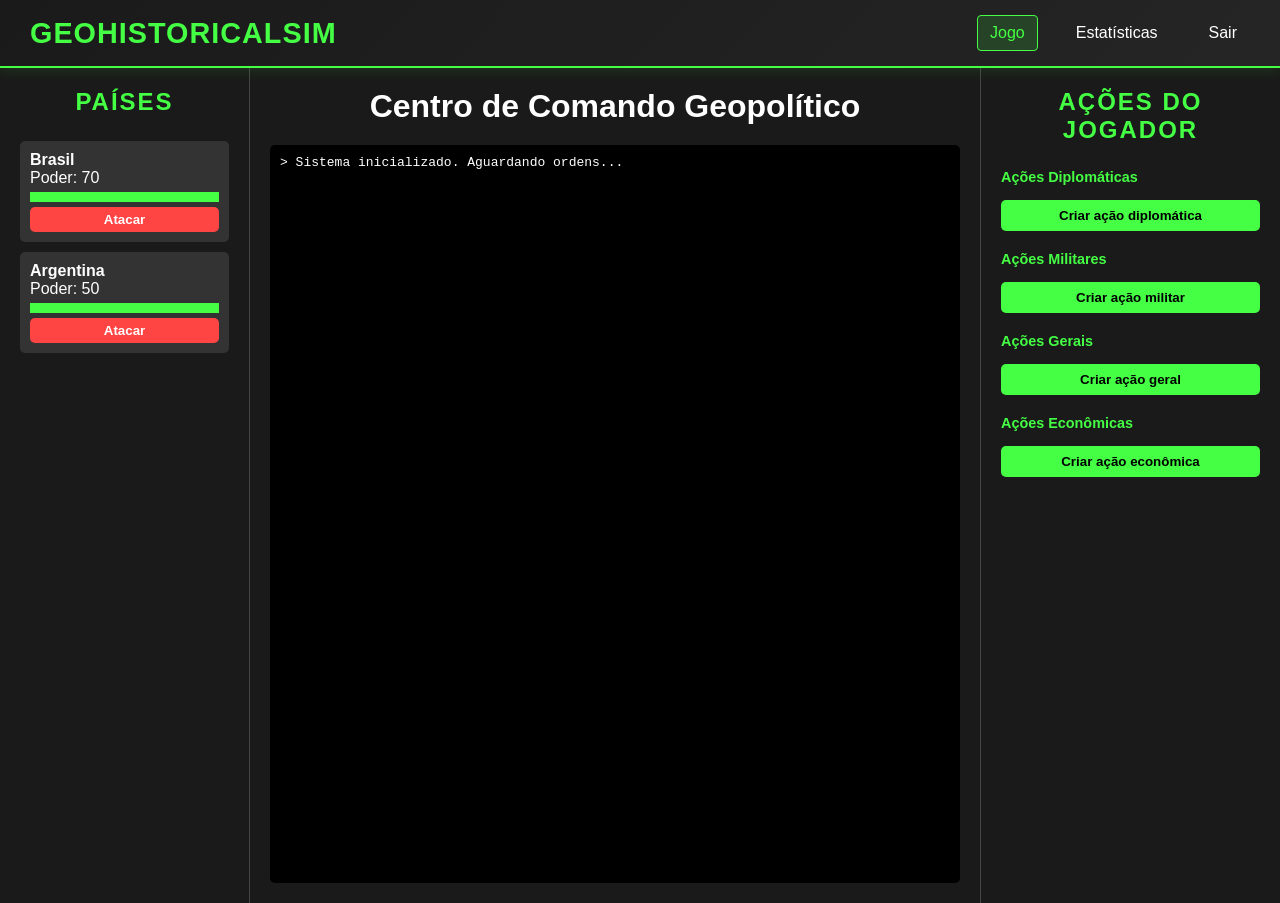
<file: index.html>
<!DOCTYPE html>
<html lang="pt-br">
<head>
    <meta charset="UTF-8">
    <title>GeoHistoricalSim v0.1</title>
    <link rel="stylesheet" href="style.css">
</head>
<body>
    <nav class="site-header">
        <div class="header-content">
            <h1 class="site-title">GeoHistoricalSim</h1>
            <div class="header-nav">
                <a href="index.html" class="nav-link active">Jogo</a>
                <a href="stats.html" class="nav-link">Estatísticas</a>
                <a href="login.html" class="nav-link">Sair</a>
            </div>
        </div>
    </nav>

    <div id="main-content">
    <div id="sidebar">
        <h2>Países</h2>
        <div id="lista-paises">
        </div>
        <div id="meu-pais" class="hidden">
            <h3>Dados de: <span id="nome-meu-pais"></span></h3>
            <p>Economia: <span id="eco-meu-pais"></span></p>
            <p>Militar: <span id="mil-meu-pais"></span></p>
            <p>Acordos: <span id="acordos-meu-pais"></span></p>
            <button onclick="voltarLista()">Voltar à lista</button>
        </div>
    </div>

    <div id="main">
        <header id="main-header">
            <h1>Centro de Comando Geopolítico</h1>
        </header>
        <div id="console">
            <p>> Sistema inicializado. Aguardando ordens...</p>
        </div>
    </div>

    <div id="actions-sidebar">
        <h2>Ações do Jogador</h2>
        
        <div class="action-group">
            <label>Ações Diplomáticas</label>
            <button onclick="abrirFormulario('diplomatic')">Criar ação diplomática</button>
        </div>

        <div class="action-group">
            <label>Ações Militares</label>
            <button onclick="abrirFormulario('military')">Criar ação militar</button>
        </div>

        <div class="action-group">
            <label>Ações Gerais</label>
            <button onclick="abrirFormulario('general')">Criar ação geral</button>
        </div>

        <div class="action-group">
            <label>Ações Econômicas</label>
            <button onclick="abrirFormulario('economic')">Criar ação econômica</button>
        </div>
    </div>

    <script>
        // Aqui conectaremos a lógica que já começamos a criar
        const paises = [
            { nome: "Brasil", poder: 70, estabilidade: 100, economia: "1.2T", acordos: ["ONU", "Mercosul"] },
            { nome: "Argentina", poder: 50, estabilidade: 100, economia: "450B", acordos: ["Mercosul"] }
        ];

        function renderizar() {
            const lista = document.getElementById('lista-paises');
            lista.innerHTML = paises.map(p => `
                <div class="pais-card">
                    <strong>${p.nome}</strong><br>
                    Poder: ${p.poder}
                    <div class="estabilidade-bar"><div class="progresso" style="width: ${p.estabilidade}%"></div></div>
                    <button class="btn-atacar" onclick="atacar('${p.nome}')">Atacar</button>
                </div>
            `).join('');
        }

        function atacar(nome) {
            document.getElementById('console').innerHTML += `<p>> Ataque iniciado contra ${nome}...</p>`;
        }

        // carregamento do país administrado (armazenado no login ou em outro fluxo)
        let meuPais = null;
        const saved = localStorage.getItem('meuPais');
        if (saved) {
            meuPais = paises.find(p => p.nome === saved);
        }

        function goToStats() {
            if (!meuPais) {
                alert('Nenhum país atribuído.');
                return;
            }
            window.location.href = 'stats.html';
        }

        function abrirFormulario(tipo) {
            window.location.href = `action.html?type=${tipo}`;
        }

        renderizar();
    </script>
    </div>
</body>
</html>
</file>
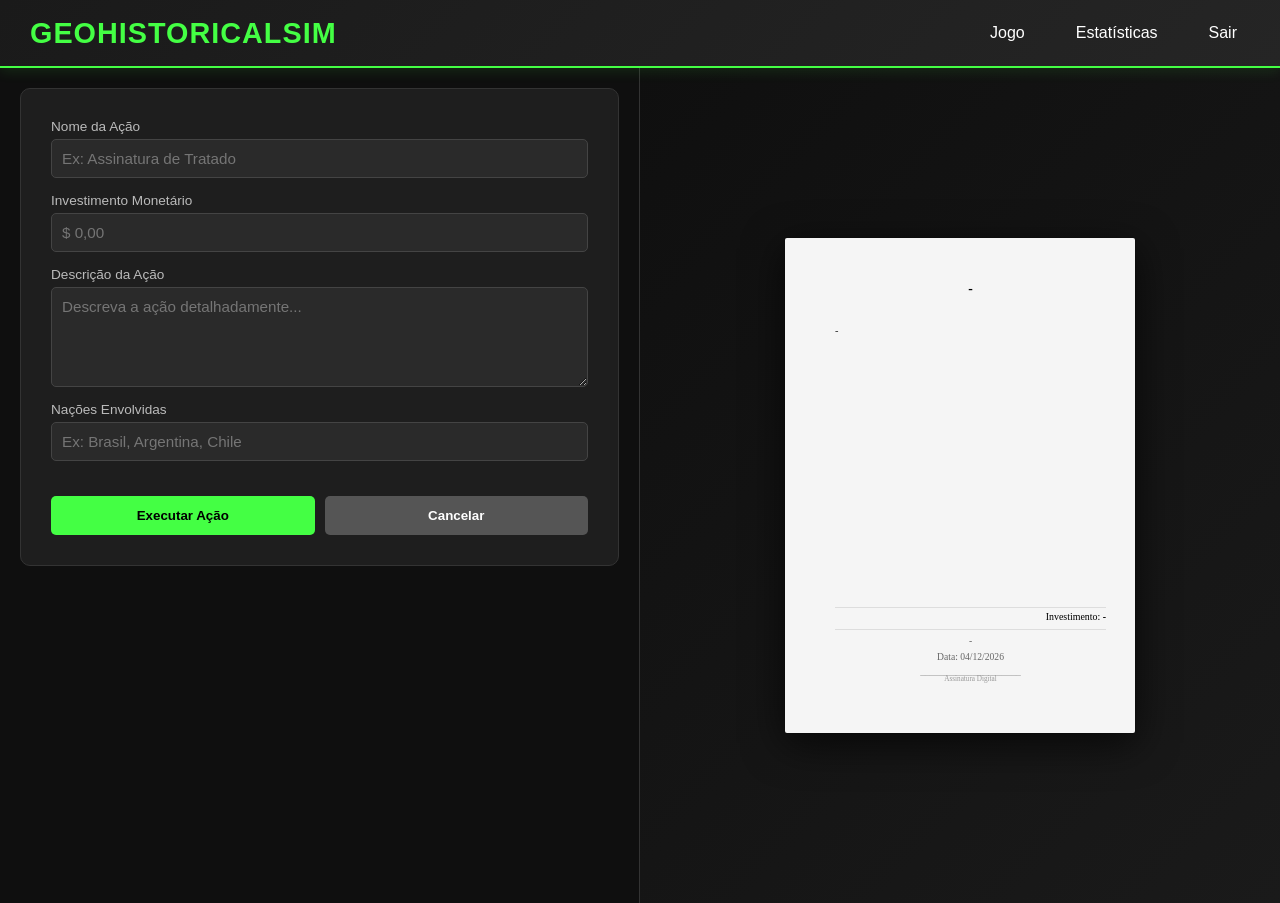
<file: action.html>
<!DOCTYPE html>
<html lang="pt-br">
<head>
    <meta charset="UTF-8">
    <meta name="viewport" content="width=device-width, initial-scale=1.0">
    <title>GeoHistoricalSim - Formulário de Ação</title>
    <link rel="stylesheet" href="style.css">
</head>
<body>

    <nav class="site-header">
        <div class="header-content">
            <h1 class="site-title">GeoHistoricalSim</h1>
            <div class="header-nav">
                <a href="index.html" class="nav-link">Jogo</a>
                <a href="stats.html" class="nav-link">Estatísticas</a>
                <a href="login.html" class="nav-link">Sair</a>
            </div>
        </div>
    </nav>

    <div class="action-page-container">
        <div class="action-page-header">
            <button class="btn-voltar" onclick="voltarIndex()">← Voltar</button>
            <h1 id="page-title">Formulário de Ação</h1>
        </div>

        <div class="action-page-content">
            <!-- Formulário à esquerda -->
            <div class="action-form-container">
                <form id="action-form" class="action-page-form" onsubmit="submitAction(event)">
                    <div class="form-field">
                        <label for="action-name">Nome da Ação</label>
                        <input type="text" id="action-name" placeholder="Ex: Assinatura de Tratado" required oninput="atualizarDocumento()">
                    </div>
                    <div class="form-field">
                        <label for="action-invest">Investimento Monetário</label>
                        <input type="text" id="action-invest" placeholder="$ 0,00" required onkeyup="formatarMoeda(event)" oninput="atualizarDocumento()">
                    </div>
                    <div class="form-field">
                        <label for="action-desc">Descrição da Ação</label>
                        <textarea id="action-desc" placeholder="Descreva a ação detalhadamente..." required oninput="atualizarDocumento()"></textarea>
                    </div>
                    <div class="form-field">
                        <label for="action-nations">Nações Envolvidas</label>
                        <input type="text" id="action-nations" placeholder="Ex: Brasil, Argentina, Chile" required oninput="atualizarDocumento()">
                    </div>
                    <div class="form-actions">
                        <button type="submit" class="btn-submit">Executar Ação</button>
                        <button type="button" class="btn-cancel" onclick="voltarIndex()">Cancelar</button>
                    </div>
                </form>
            </div>

            <!-- Documento oficial à direita -->
            <div class="document-container">
                <div class="document-paper">
                    <h1 id="doc-name" class="document-title">-</h1>

                    <p id="doc-desc" class="document-content">-</p>

                    <div class="document-financial">
                        <p>Investimento: <strong id="doc-invest">-</strong></p>
                    </div>

                    <div class="document-bottom">
                        <p class="document-nations"><span id="doc-nations">-</span></p>
                        <p class="document-signature">Data: <span id="doc-date">-</span></p>
                        <p class="document-stamp">_____________________<br><span class="signature-label">Assinatura Digital</span></p>
                    </div>
                </div>
            </div>
        </div>
    </div>

    <script>
        let actionType = '';
        const actionLabels = {
            'diplomatic': 'Ação Diplomática',
            'military': 'Ação Militar',
            'general': 'Ação Geral',
            'economic': 'Ação Econômica'
        };

        // Inicializar quando o DOM estiver pronto
        document.addEventListener('DOMContentLoaded', function() {
            // Obter o tipo de ação da URL
            const params = new URLSearchParams(window.location.search);
            actionType = params.get('type') || 'general';

            // Validar tipo de ação
            if (!actionLabels[actionType]) {
                actionType = 'general';
            }

            // Atualizar titulo da página
            document.getElementById('page-title').textContent = actionLabels[actionType];
            
            // Inicializar documento com data
            document.getElementById('doc-date').textContent = new Date().toLocaleDateString('pt-BR');
            
            // Inicializar sincronização
            atualizarDocumento();
        });

        // Função para atualizar o documento em tempo real
        function atualizarDocumento() {
            const nameInput = document.getElementById('action-name');
            const investInput = document.getElementById('action-invest');
            const descInput = document.getElementById('action-desc');
            const nationsInput = document.getElementById('action-nations');

            const name = nameInput ? nameInput.value : '-';
            const invest = investInput ? investInput.value : '-';
            const desc = descInput ? descInput.value : '-';
            let nations = nationsInput ? nationsInput.value : '-';

            // Processar nações: separar por vírgula e juntar com &
            if (nations && nations !== '-') {
                nations = nations
                    .split(',')
                    .map(n => n.trim())
                    .filter(n => n.length > 0)
                    .join(' & ');
            }

            // Atualizar elementos do documento
            const docName = document.getElementById('doc-name');
            const docInvest = document.getElementById('doc-invest');
            const docNations = document.getElementById('doc-nations');
            const docDesc = document.getElementById('doc-desc');

            if (docName) docName.textContent = name || '-';
            if (docInvest) docInvest.textContent = invest && invest !== '-' ? invest : '-';
            if (docNations) docNations.textContent = nations || '-';
            if (docDesc) docDesc.textContent = desc || '-';
        }

        // Função para formatar moeda
        function formatarMoeda(event) {
            let input = event.target;
            let valor = input.value;

            // Remove caracteres não numéricos
            valor = valor.replace(/\D/g, '');

            // Se vazio, limpa
            if (valor === '') {
                input.value = '';
                atualizarDocumento();
                return;
            }

            // Converte para número e formata
            let numero = parseInt(valor, 10);
            let centavos = numero % 100;
            let reais = Math.floor(numero / 100);

            // Formata com separador de milhares
            let reaisFormatado = reais.toLocaleString('pt-BR');

            // Monta o valor final
            let valorFormatado = `$ ${reaisFormatado},${String(centavos).padStart(2, '0')}`;

            input.value = valorFormatado;
            atualizarDocumento();
        }

        // Função para enviar a ação
        function submitAction(event) {
            event.preventDefault();

            // Extrai apenas os números do campo de investimento formatado
            const investValue = document.getElementById('action-invest').value.replace(/\D/g, '');
            const investNumerico = investValue ? parseInt(investValue, 10) / 100 : 0;

            const actionData = {
                type: actionType,
                name: document.getElementById('action-name').value,
                investment: investNumerico,
                description: document.getElementById('action-desc').value,
                nations: document.getElementById('action-nations').value
            };

            if (actionData.name && actionData.investment >= 0 && actionData.description && actionData.nations) {
                // Armazenar a ação no localStorage
                let actions = JSON.parse(localStorage.getItem('actions')) || [];
                actions.push({
                    ...actionData,
                    timestamp: new Date().toISOString()
                });
                localStorage.setItem('actions', JSON.stringify(actions));

                // Exibir mensagem de sucesso e voltar
                alert(`Ação "${actionData.name}" executada com sucesso!`);
                window.location.href = 'index.html';
            }
        }

        // Função para voltar
        function voltarIndex() {
            window.location.href = 'index.html';
        }
    </script>
</body>
</html>
</file>
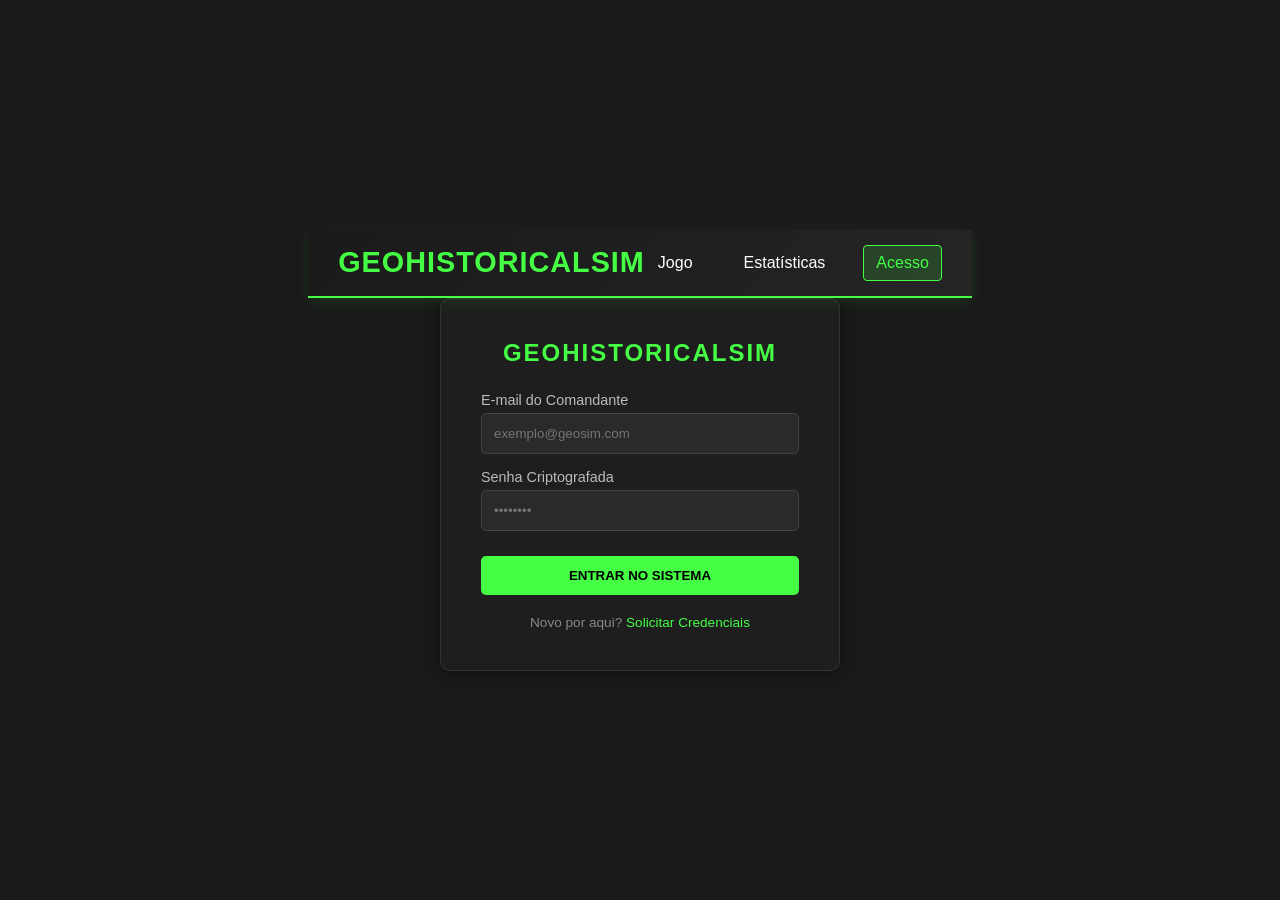
<file: login.html>
<!DOCTYPE html>
<html lang="pt-br">
<head>
    <meta charset="UTF-8">
    <meta name="viewport" content="width=device-width, initial-scale=1.0">
    <title>GeoHistoricalSim - Acesso</title>
    <link rel="stylesheet" href="style.css">
</head>
<body class="login-page">

    <nav class="site-header">
        <div class="header-content">
            <h1 class="site-title">GeoHistoricalSim</h1>
            <div class="header-nav">
                <a href="index.html" class="nav-link">Jogo</a>
                <a href="stats.html" class="nav-link">Estatísticas</a>
                <a href="login.html" class="nav-link active">Acesso</a>
            </div>
        </div>
    </nav>

    <div class="container" id="login-form">
        <h2>GeoHistoricalSim</h2>
        <form>
            <div class="input-group">
                <label>E-mail do Comandante</label>
                <input type="email" placeholder="exemplo@geosim.com" required>
            </div>
            <div class="input-group">
                <label>Senha Criptografada</label>
                <input type="password" placeholder="••••••••" required>
            </div>
            <button type="submit">ENTRAR NO SISTEMA</button>
        </form>
        <div class="toggle-link">
            Novo por aqui? <a onclick="toggleForm()">Solicitar Credenciais</a>
        </div>
    </div>

    <div class="container hidden" id="register-form">
        <h2>Novo Cadastro</h2>
        <form>
            <div class="input-group">
                <label>Nome Completo</label>
                <input type="text" placeholder="Seu Nome" required>
            </div>
            <div class="input-group">
                <label>E-mail Corporativo</label>
                <input type="email" placeholder="seuemail@provedor.com" required>
            </div>
            <div class="input-group">
                <label>Definir Senha</label>
                <input type="password" placeholder="Mínimo 8 caracteres" required>
            </div>
            <button type="submit">CRIAR CONTA</button>
        </form>
        <div class="toggle-link">
            Já possui acesso? <a onclick="toggleForm()">Voltar ao Login</a>
        </div>
    </div>

    <div id="toast" class="toast"></div>

    <script>
        function toggleForm() {
            document.getElementById('login-form').classList.toggle('hidden');
            document.getElementById('register-form').classList.toggle('hidden');
        }

        function showToast(message) {
            const toast = document.getElementById('toast');
            toast.textContent = message;
            toast.classList.add('show');
            setTimeout(() => {
                toast.classList.remove('show');
            }, 3000); // 3 segundos
        }

        // Carregar usuários do localStorage
        function loadUsers() {
            const users = localStorage.getItem('users');
            return users ? JSON.parse(users) : [];
        }

        // Salvar usuários no localStorage
        function saveUsers(users) {
            localStorage.setItem('users', JSON.stringify(users));
        }

        // Manipular registro
        document.getElementById('register-form').querySelector('form').addEventListener('submit', function(e) {
            e.preventDefault();
            const name = this.querySelector('input[type="text"]').value;
            const email = this.querySelector('input[type="email"]').value;
            const password = this.querySelector('input[type="password"]').value;

            const users = loadUsers();
            // Verificar se e-mail já existe
            if (users.find(user => user.email === email)) {
                showToast('E-mail já cadastrado!');
                return;
            }
            users.push({ name, email, password });
            saveUsers(users);
            showToast('Conta criada com sucesso!');
            toggleForm(); // Voltar para login
        });

        // Manipular login
        document.getElementById('login-form').querySelector('form').addEventListener('submit', function(e) {
            e.preventDefault();
            const email = this.querySelector('input[type="email"]').value;
            const password = this.querySelector('input[type="password"]').value;

            const users = loadUsers();
            const user = users.find(user => user.email === email && user.password === password);
            if (user) {
                // Redirecionar para index.html
                window.location.href = 'index.html';
            } else {
                showToast('Credenciais incorretas!');
            }
        });
    </script>
</body>
</html>
</file>
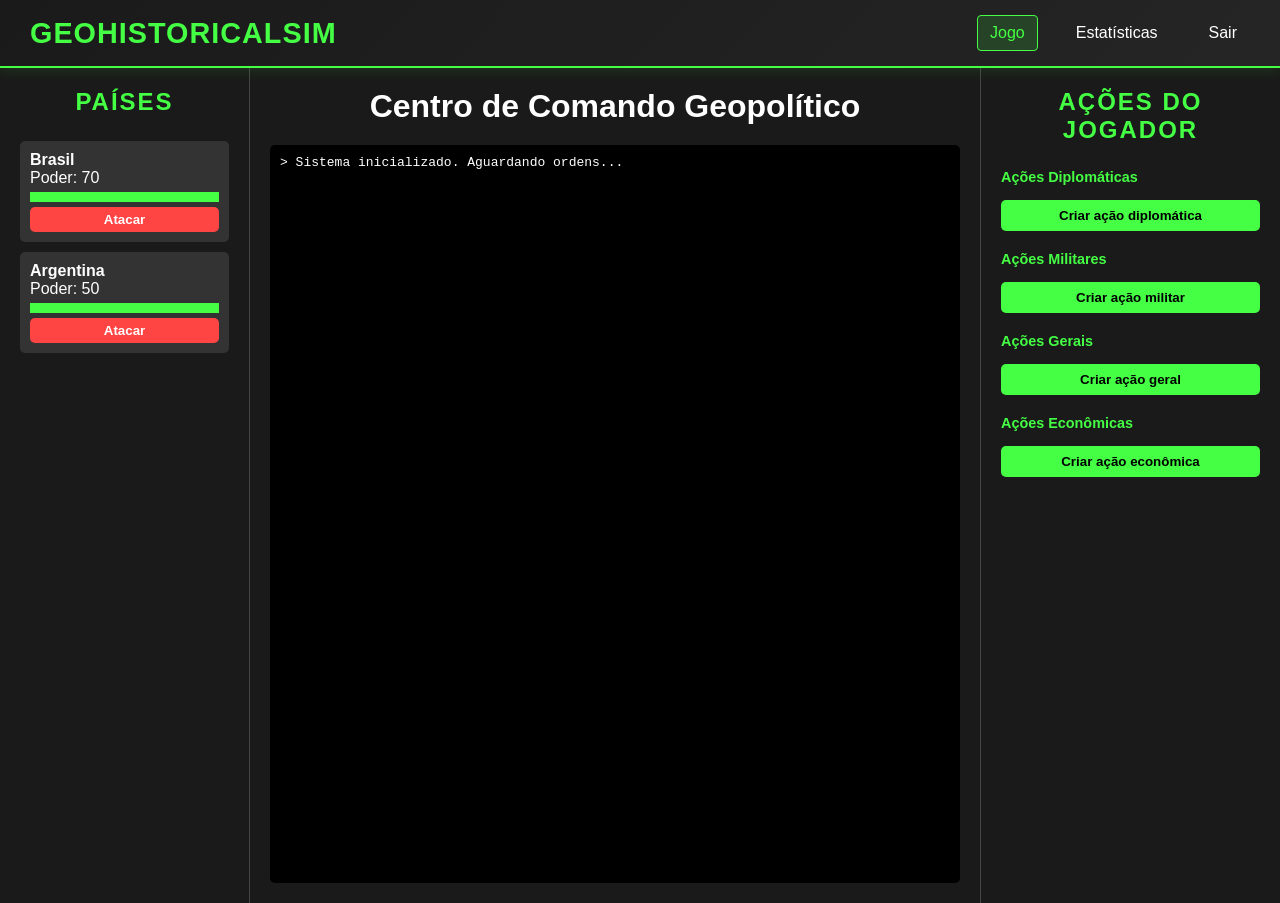
<file: stats.html>
<!DOCTYPE html>
<html lang="pt-br">
<head>
    <meta charset="UTF-8">
    <title>Estatísticas do Meu País</title>
    <link rel="stylesheet" href="style.css">
</head>
<body>
    <nav class="site-header">
        <div class="header-content">
            <h1 class="site-title">GeoHistoricalSim</h1>
            <div class="header-nav">
                <a href="index.html" class="nav-link">Jogo</a>
                <a href="stats.html" class="nav-link active">Estatísticas</a>
                <a href="login.html" class="nav-link">Sair</a>
            </div>
        </div>
    </nav>
    <header id="stats-header">
        <h1>Estatísticas</h1>
        <button onclick="window.location.href='index.html'">Voltar</button>
    </header>
    <div id="stats-container">
        <div class="stat-box" id="box-economic">
            <h2>Economia</h2>
            <p id="stat-economic"></p>
        </div>
        <div class="stat-box" id="box-military">
            <h2>Militar</h2>
            <div id="stat-military"></div>
        </div>
        <div class="stat-box" id="box-agreements">
            <h2>Acordos</h2>
            <p id="stat-agreements"></p>
        </div>
    </div>
    <script>
        const paises = [
            {
                nome: "Brasil",
                poder: 70,
                estabilidade: 100,
                economia: "1.2T",
                acordos: ["ONU", "Mercosul"],
                militar: {
                    terrestre: {
                        soldados_ativos: 220000,
                        soldados_reserva: 450000,
                        equipamento_infantaria: 85000,
                        caminhoes_transporte: 12500,
                        tanques_principais: 350,
                        tanques_reconhecimento: 180
                    },
                    aerea: {
                        aeronaves_transporte: 120,
                        cacas_ataque: 250,
                        helicopteros: 310,
                        aeronaves_patrulha_maritima: 45
                    },
                    naval: {
                        submarinos: 8,
                        navios_guerra: 15,
                        porta_avioes: 1
                    },
                    drones: {
                        kamikase: 420,
                        reconhecimento: 680
                    },
                    misseis: {
                        balisticos: 45,
                        simples: 850,
                        hipersonicos: 25,
                        ogivas_nucleares: 8
                    }
                }
            },
            {
                nome: "Argentina",
                poder: 50,
                estabilidade: 100,
                economia: "450B",
                acordos: ["Mercosul"],
                militar: {
                    terrestre: {
                        soldados_ativos: 95000,
                        soldados_reserva: 180000,
                        equipamento_infantaria: 35000,
                        caminhoes_transporte: 4500,
                        tanques_principais: 120,
                        tanques_reconhecimento: 65
                    },
                    aerea: {
                        aeronaves_transporte: 45,
                        cacas_ataque: 75,
                        helicopteros: 95,
                        aeronaves_patrulha_maritima: 12
                    },
                    naval: {
                        submarinos: 2,
                        navios_guerra: 5,
                        porta_avioes: 0
                    },
                    drones: {
                        kamikase: 80,
                        reconhecimento: 150
                    },
                    misseis: {
                        balisticos: 5,
                        simples: 200,
                        hipersonicos: 0,
                        ogivas_nucleares: 0
                    }
                }
            }
        ];

        function formatarMilitar(dados) {
            let html = '<div style="display: grid; grid-template-columns: repeat(auto-fit, minmax(280px, 1fr)); gap: 15px; font-size: 0.95em;">';
            
            // Força Terrestre
            html += '<div class="military-card"><h3>🪖 Força Terrestre</h3>';
            html += `<div class="stat-row"><span>Soldados Ativos:</span><span class="stat-value">${dados.terrestre.soldados_ativos.toLocaleString()}</span></div>`;
            html += `<div class="stat-row"><span>Soldados em Reserva:</span><span class="stat-value">${dados.terrestre.soldados_reserva.toLocaleString()}</span></div>`;
            html += `<div class="stat-row"><span>Equipamento de Infantaria:</span><span class="stat-value">${dados.terrestre.equipamento_infantaria.toLocaleString()}</span></div>`;
            html += `<div class="stat-row"><span>Caminhões de Transporte:</span><span class="stat-value">${dados.terrestre.caminhoes_transporte.toLocaleString()}</span></div>`;
            html += `<div class="stat-row"><span>Tanques Principais:</span><span class="stat-value">${dados.terrestre.tanques_principais.toLocaleString()}</span></div>`;
            html += `<div class="stat-row"><span>Tanques de Reconhecimento:</span><span class="stat-value">${dados.terrestre.tanques_reconhecimento.toLocaleString()}</span></div>`;
            html += '</div>';
            
            // Força Aérea
            html += '<div class="military-card"><h3>✈️ Força Aérea</h3>';
            html += `<div class="stat-row"><span>Aeronaves de Transporte:</span><span class="stat-value">${dados.aerea.aeronaves_transporte.toLocaleString()}</span></div>`;
            html += `<div class="stat-row"><span>Caças de Ataque:</span><span class="stat-value">${dados.aerea.cacas_ataque.toLocaleString()}</span></div>`;
            html += `<div class="stat-row"><span>Helicópteros:</span><span class="stat-value">${dados.aerea.helicopteros.toLocaleString()}</span></div>`;
            html += `<div class="stat-row"><span>Patrulha Marítima:</span><span class="stat-value">${dados.aerea.aeronaves_patrulha_maritima.toLocaleString()}</span></div>`;
            html += '</div>';
            
            // Força Naval
            html += '<div class="military-card"><h3>🚢 Força Naval</h3>';
            html += `<div class="stat-row"><span>Submarinos:</span><span class="stat-value">${dados.naval.submarinos.toLocaleString()}</span></div>`;
            html += `<div class="stat-row"><span>Navios de Guerra:</span><span class="stat-value">${dados.naval.navios_guerra.toLocaleString()}</span></div>`;
            html += `<div class="stat-row"><span>Porta-Aviões:</span><span class="stat-value">${dados.naval.porta_avioes.toLocaleString()}</span></div>`;
            html += '</div>';
            
            // Drones
            html += '<div class="military-card"><h3>🚁 Drones</h3>';
            html += `<div class="stat-row"><span>Drones Kamikase:</span><span class="stat-value">${dados.drones.kamikase.toLocaleString()}</span></div>`;
            html += `<div class="stat-row"><span>Drones de Reconhecimento:</span><span class="stat-value">${dados.drones.reconhecimento.toLocaleString()}</span></div>`;
            html += '</div>';
            
            // Mísseis
            html += '<div class="military-card"><h3>🚀 Mísseis e Armas Estratégicas</h3>';
            html += `<div class="stat-row"><span>Mísseis Balísticos:</span><span class="stat-value">${dados.misseis.balisticos.toLocaleString()}</span></div>`;
            html += `<div class="stat-row"><span>Mísseis Simples:</span><span class="stat-value">${dados.misseis.simples.toLocaleString()}</span></div>`;
            html += `<div class="stat-row"><span>Mísseis Hipersônicos:</span><span class="stat-value">${dados.misseis.hipersonicos.toLocaleString()}</span></div>`;
            html += `<div class="stat-row"><span>Ogivas Nucleares:</span><span class="stat-value">${dados.misseis.ogivas_nucleares.toLocaleString()}</span></div>`;
            html += '</div>';
            
            html += '</div>';
            return html;
        }

        function loadStats() {
            const nome = localStorage.getItem('meuPais');
            if (!nome) {
                alert('Nenhum país selecionado.');
                window.location.href = 'index.html';
                return;
            }
            const p = paises.find(x => x.nome === nome);
            if (!p) {
                alert('Dados do país não encontrados.');
                return;
            }
            document.getElementById('stat-economic').textContent = p.economia || 'N/A';
            document.getElementById('stat-military').innerHTML = formatarMilitar(p.militar);
            document.getElementById('stat-agreements').textContent = (p.acordos || []).join(', ');
        }

        loadStats();
    </script>
</body>
</html>
</file>
<file: style.css>
/* Configurações Globais */
:root {
    --primary-color: #44ff44; /* Verde Militar/Digital */
    --bg-dark: #0f0f0f;
    --card-bg: #1e1e1e;
    --input-bg: #2a2a2a;
    --text-color: #ffffff;
    --text-muted: #888888;
    --border-color: #333333;
}

* {
    box-sizing: border-box;
    margin: 0;
    padding: 0;
}

body {
    font-family: 'Segoe UI', Tahoma, Geneva, Verdana, sans-serif;
    background-color: var(--bg-dark);
    color: var(--text-color);
    margin: 0;
    padding: 0;
    width: 100vw;
    min-height: 100vh;
    overflow-x: hidden;
}

body.login-page {
    display: flex;
    flex-direction: column;
    justify-content: center;
    align-items: center;
    height: auto;
    min-height: 100vh;
    padding: 20px;
}

/* Container Principal */
.container {
    background: var(--card-bg);
    padding: 40px;
    border-radius: 10px;
    box-shadow: 0 0 20px rgba(0,0,0,0.5);
    width: 100%;
    max-width: 400px;
    border: 1px solid var(--border-color);
}

h2 {
    text-align: center;
    margin-bottom: 25px;
    color: var(--primary-color);
    text-transform: uppercase;
    letter-spacing: 2px;
}

/* Formulários e Inputs */
.input-group {
    margin-bottom: 15px;
}

label {
    display: block;
    margin-bottom: 5px;
    font-size: 0.9em;
    color: #bbb;
}

input {
    width: 100%;
    padding: 12px;
    background: var(--input-bg);
    border: 1px solid #444;
    color: white;
    border-radius: 5px;
    outline: none;
    transition: border-color 0.3s;
}

input:focus {
    border-color: var(--primary-color);
}

/* Botões */
button {
    width: 100%;
    padding: 12px;
    background: var(--primary-color);
    border: none;
    color: #000;
    font-weight: bold;
    border-radius: 5px;
    cursor: pointer;
    margin-top: 10px;
    transition: 0.3s;
}

button:hover {
    background: #33cc33;
    transform: translateY(-2px);
}

/* Links de Troca */
.toggle-link {
    text-align: center;
    margin-top: 20px;
    font-size: 0.85em;
    color: var(--text-muted);
}

.toggle-link a {
    color: var(--primary-color);
    text-decoration: none;
    cursor: pointer;
}

.toggle-link a:hover {
    text-decoration: underline;
}

.hidden {
    display: none;
}

/* Toast Notifications */
.toast {
    position: fixed;
    top: 20px;
    right: 20px;
    background-color: #333;
    color: #fff;
    padding: 10px 20px;
    border-radius: 5px;
    opacity: 0;
    transition: opacity 0.3s;
    z-index: 1000;
}

.toast.show {
    opacity: 1;
}

/* Index Page Styles */
body {
    font-family: sans-serif;
    background: #1a1a1a;
    color: white;
}

#main-content {
    display: flex;
    height: calc(100vh - 65px);
}

#sidebar {
    width: 250px;
    border-right: 1px solid #444;
    padding: 20px;
    overflow-y: auto;
}

#main {
    flex-grow: 1;
    padding: 20px;
    display: flex;
    flex-direction: column;
}

#actions-sidebar {
    width: 300px;
    border-left: 1px solid #444;
    padding: 20px;
    overflow-y: auto;
}

.pais-card {
    background: #333;
    padding: 10px;
    margin-bottom: 10px;
    border-radius: 5px;
}

.btn-atacar {
    background: #ff4444;
    color: white;
    border: none;
    padding: 5px 10px;
    cursor: pointer;
    margin-top: 5px;
}

.estabilidade-bar {
    background: #555;
    height: 10px;
    width: 100%;
    margin-top: 5px;
}

.progresso {
    background: #44ff44;
    height: 100%;
}

#console {
    background: black;
    flex-grow: 1;
    padding: 10px;
    overflow-y: scroll;
    border-radius: 5px;
    font-family: monospace;
}

.action-group {
    margin-bottom: 20px;
}

.action-group label {
    display: block;
    margin-bottom: 10px;
    font-weight: bold;
    color: var(--primary-color);
}

.action-form {
    display: flex;
    flex-direction: column;
    gap: 10px;
}

.form-field {
    display: flex;
    flex-direction: column;
}

.form-field label {
    margin-bottom: 5px;
    font-size: 0.85em;
    color: #bbb;
    font-weight: normal;
}

.form-field input,
.form-field textarea {
    width: 100%;
    background: var(--input-bg);
    border: 1px solid #444;
    color: white;
    border-radius: 5px;
    padding: 6px;
    font-family: inherit;
    font-size: 0.9em;
    resize: vertical;
}

.form-field textarea {
    height: 60px;
}

.form-field input:focus,
.form-field textarea:focus {
    outline: none;
    border-color: var(--primary-color);
}

.action-group button {
    width: 100%;
    padding: 8px;
    background: var(--primary-color);
    border: none;
    color: #000;
    font-weight: bold;
    border-radius: 5px;
    cursor: pointer;
    margin-top: 5px;
}

.action-group button:hover {
    background: #33cc33;
}
#main-header {
    display: flex;
    align-items: center;
    justify-content: center;
    gap: 20px;
    margin-bottom: 20px;
}

#main-header button {
    padding: 6px 12px;
    background: var(--primary-color);
    border: none;
    color: #000;
    border-radius: 5px;
    cursor: pointer;
}

#main-header button:hover {
    background: #33cc33;
}

#stats-header {
    display: none;
}


#stats-container {
    display: flex;
    flex-wrap: wrap;
    gap: 20px;
    padding: 20px;
    min-height: calc(100vh - 65px);
}

.stat-box {
    background: var(--card-bg);
    border: 1px solid var(--border-color);
    border-radius: 8px;
    padding: 20px;
    flex: 1 1 250px;
    min-width: 200px;
    max-height: 600px;
    overflow-y: auto;
}

.stat-box h2 {
    margin-bottom: 10px;
}

#box-military {
    flex: 1 1 100%;
    min-width: 100%;
}

/* Military Cards */
.military-card {
    background: linear-gradient(135deg, #1e1e1e 0%, #252525 100%);
    border-left: 4px solid var(--primary-color);
    border-radius: 6px;
    padding: 15px;
    box-shadow: 0 2px 8px rgba(0, 0, 0, 0.3);
}

.military-card h3 {
    margin: 0 0 12px 0;
    color: var(--primary-color);
    font-size: 1.1em;
}

.stat-row {
    display: flex;
    justify-content: space-between;
    align-items: center;
    padding: 8px 0;
    border-bottom: 1px solid #333;
    font-size: 0.9em;
}

.stat-row:last-child {
    border-bottom: none;
}

.stat-row span:first-child {
    color: #bbb;
}

.stat-value {
    color: var(--primary-color);
    font-weight: bold;
    font-size: 1.05em;
}
/* Meu País panel */
#meu-pais {
    background: #222;
    padding: 10px;
    margin-top: 10px;
    border-radius: 5px;
}

#meu-pais h3 {
    margin-bottom: 10px;
}

/* Página de Ação */
.action-page-container {
    display: flex;
    flex-direction: column;
    width: 100vw;
    height: calc(100vh - 65px);
    background-color: var(--bg-dark);
    color: var(--text-color);
    overflow: hidden;
}

.action-page-header {
    display: none;
}

.action-page-header h1 {
    margin: 0;
    color: var(--primary-color);
    flex-grow: 1;
}

.btn-voltar {
    padding: 4px 8px;
    background: #555;
    border: none;
    color: white;
    border-radius: 5px;
    cursor: pointer;
    font-size: 0.75em;
    transition: background 0.3s;
    position: fixed;
    top: 10px;
    left: 10px;
    z-index: 100;
}

.btn-voltar:hover {
    background: #666;
}

.action-page-content {
    flex-grow: 1;
    padding: 0;
    display: flex;
    justify-content: space-between;
    align-items: stretch;
    overflow: hidden;
    gap: 0;
    width: 100%;
    height: 100%;
}

.action-form-container {
    flex: 0 0 50%;
    width: 50%;
    height: 100%;
    overflow-y: auto;
    padding: 20px;
    background-color: var(--bg-dark);
    border-right: 1px solid var(--border-color);
}

.action-page-form {
    background: var(--card-bg);
    padding: 30px;
    border-radius: 10px;
    border: 1px solid var(--border-color);
    width: 100%;
    display: flex;
    flex-direction: column;
    gap: 15px;
}

.action-page-form .form-field label {
    color: #bbb;
}

.action-page-form .form-field input,
.action-page-form .form-field textarea {
    background: var(--input-bg);
    border: 1px solid #444;
    color: white;
    border-radius: 5px;
    padding: 10px;
    font-family: inherit;
    font-size: 0.95em;
}

.action-page-form .form-field textarea {
    min-height: 100px;
    resize: vertical;
}

.action-page-form .form-field input:focus,
.action-page-form .form-field textarea:focus {
    outline: none;
    border-color: var(--primary-color);
    box-shadow: 0 0 5px rgba(68, 255, 68, 0.3);
}

.form-actions {
    display: flex;
    gap: 10px;
    margin-top: 10px;
}

.form-actions button {
    flex: 1;
    padding: 12px;
    border: none;
    border-radius: 5px;
    cursor: pointer;
    font-weight: bold;
    transition: 0.3s;
}

.btn-submit {
    background: var(--primary-color);
    color: #000;
}

.btn-submit:hover {
    background: #33cc33;
    transform: translateY(-2px);
}

.btn-cancel {
    background: #555;
    color: white;
}

.btn-cancel:hover {
    background: #666;
}

/* Documento Oficial */
.document-container {
    flex: 0 0 50%;
    width: 50%;
    height: 100%;
    display: flex;
    justify-content: center;
    align-items: center;
    overflow: hidden;
    padding: 20px;
    background-color: var(--bg-dark);
    background: linear-gradient(135deg, #0f0f0f 0%, #1a1a1a 100%);
}

.document-paper {
    background: #f5f5f5;
    color: #000;
    padding: 41px 29px 50px 50px;
    width: 350px;
    height: 495px;
    max-width: 100%;
    box-shadow: 0 10px 40px rgba(0, 0, 0, 0.7), 0 0 0 1px rgba(0, 0, 0, 0.1);
    border-radius: 2px;
    font-family: 'Times New Roman', serif;
    line-height: 1.5;
    position: relative;
    box-sizing: border-box;
    display: flex;
    flex-direction: column;
    overflow: hidden;
}

.document-title {
    text-align: center;
    margin: 0 0 24px 0;
    font-size: 0.85em;
    font-weight: bold;
    color: #000;
    text-transform: uppercase;
    letter-spacing: 0.2px;
}

.document-content {
    flex: 1;
    font-size: 0.65em;
    color: #222;
    margin: 0 0 5px 0;
    text-align: justify;
    word-wrap: break-word;
    overflow-y: auto;
    padding-right: 2px;
}

.document-content::-webkit-scrollbar {
    width: 2px;
}

.document-content::-webkit-scrollbar-track {
    background: #e8e8e8;
}

.document-content::-webkit-scrollbar-thumb {
    background: #999;
    border-radius: 1px;
}

.document-financial {
    text-align: right;
    margin: 3px 0;
    font-size: 0.62em;
    color: #000;
    padding: 2px 0;
    border-top: 1px solid #ddd;
}

.document-financial p {
    margin: 0;
}

/* Site Header */
.site-header {
    background: linear-gradient(135deg, #1a1a1a 0%, #252525 100%);
    border-bottom: 2px solid var(--primary-color);
    padding: 0;
    position: sticky;
    top: 0;
    z-index: 1000;
    box-shadow: 0 4px 12px rgba(68, 255, 68, 0.1);
}

.header-content {
    display: flex;
    justify-content: space-between;
    align-items: center;
    padding: 15px 30px;
    max-width: 100%;
}

.site-title {
    font-size: 1.8em;
    font-weight: bold;
    color: var(--primary-color);
    margin: 0;
    letter-spacing: 1px;
    text-transform: uppercase;
}

.header-nav {
    display: flex;
    gap: 25px;
    align-items: center;
}

.nav-link {
    color: var(--text-color);
    text-decoration: none;
    font-weight: 500;
    padding: 8px 12px;
    border-radius: 4px;
    transition: all 0.3s ease;
    border: 1px solid transparent;
}

.nav-link:hover {
    color: var(--primary-color);
    border-color: var(--primary-color);
    background: rgba(68, 255, 68, 0.1);
}

.nav-link.active {
    color: var(--primary-color);
    border-color: var(--primary-color);
    background: rgba(68, 255, 68, 0.15);
}

.document-bottom {
    font-size: 0.6em;
    color: #666;
    text-align: center;
    margin-top: auto;
    padding-top: 4px;
    border-top: 1px solid #ddd;
}

.document-nations {
    margin: 0 0 1px 0;
}

.document-signature {
    margin: 1px 0;
}

.document-stamp {
    margin: 2px 0 0 0;
    color: #999;
    line-height: 1;
}

.signature-label {
    display: block;
    font-size: 0.75em;
}
</file>
